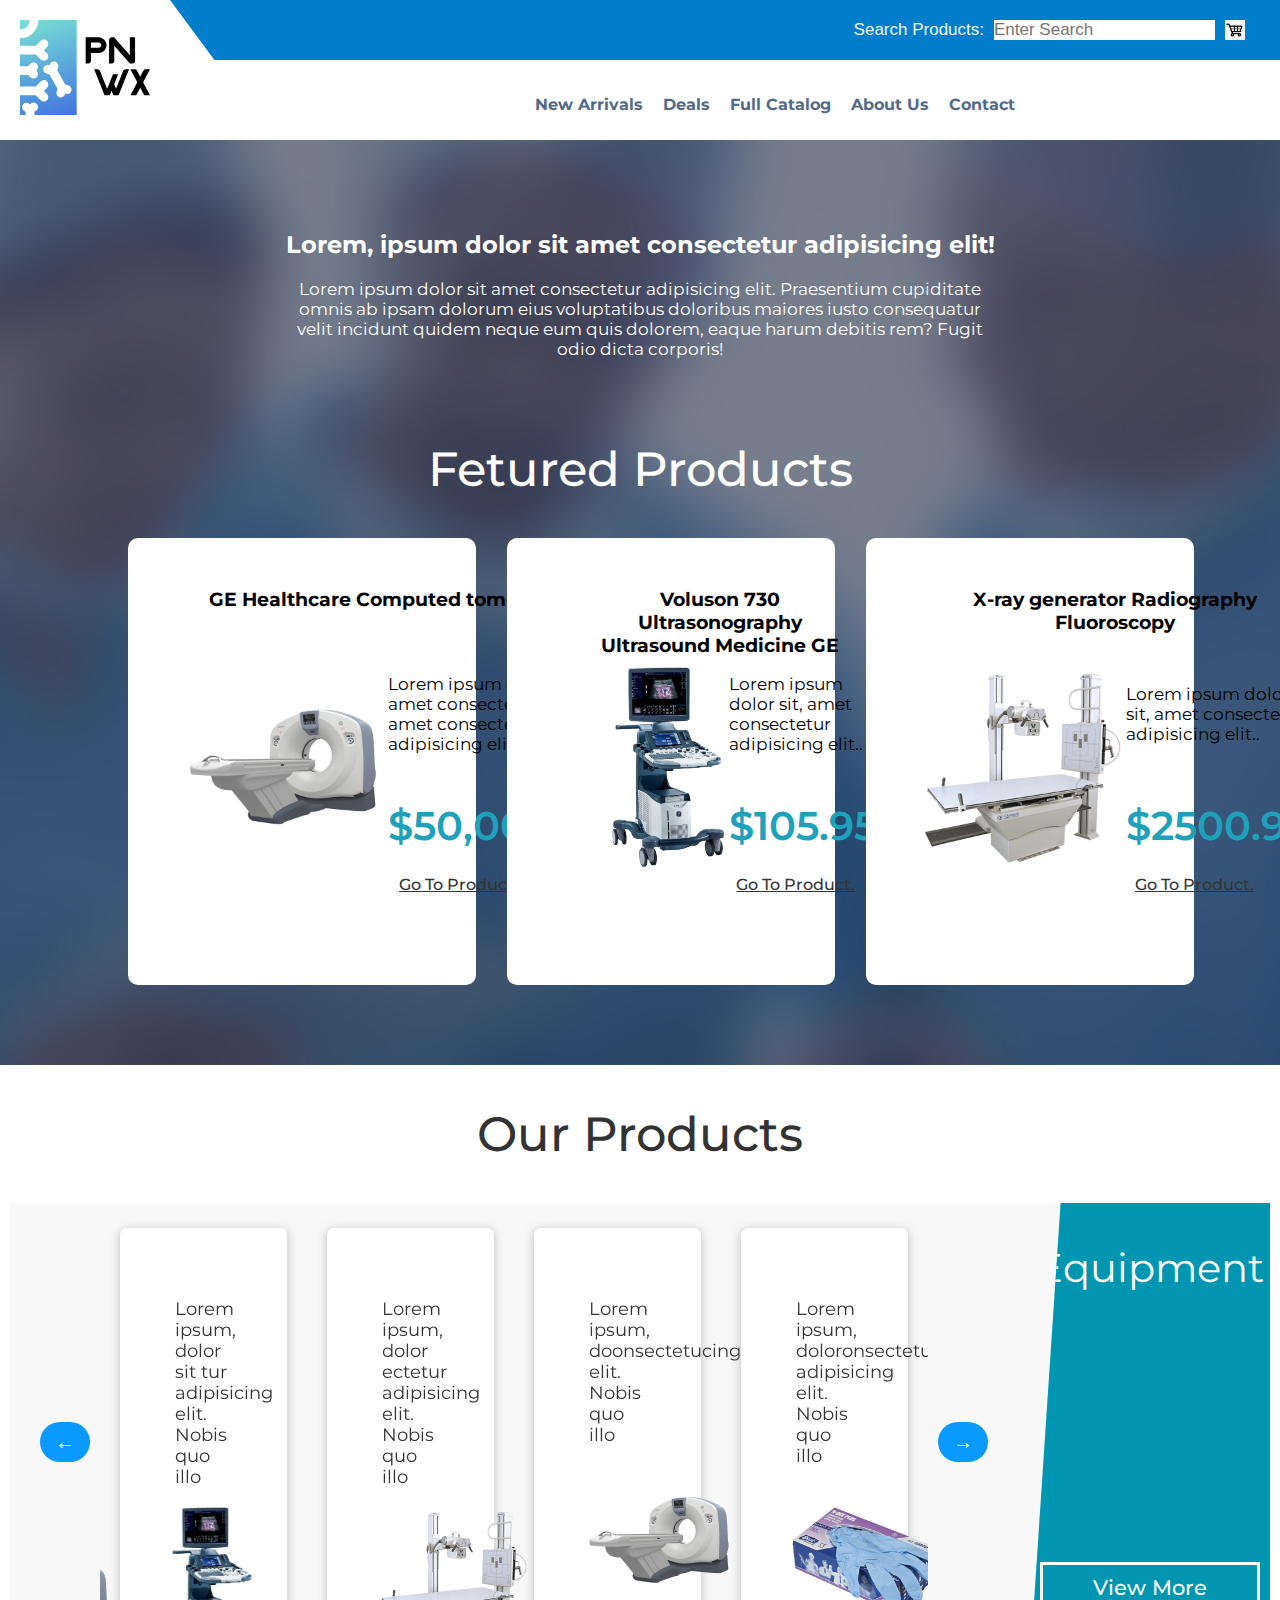
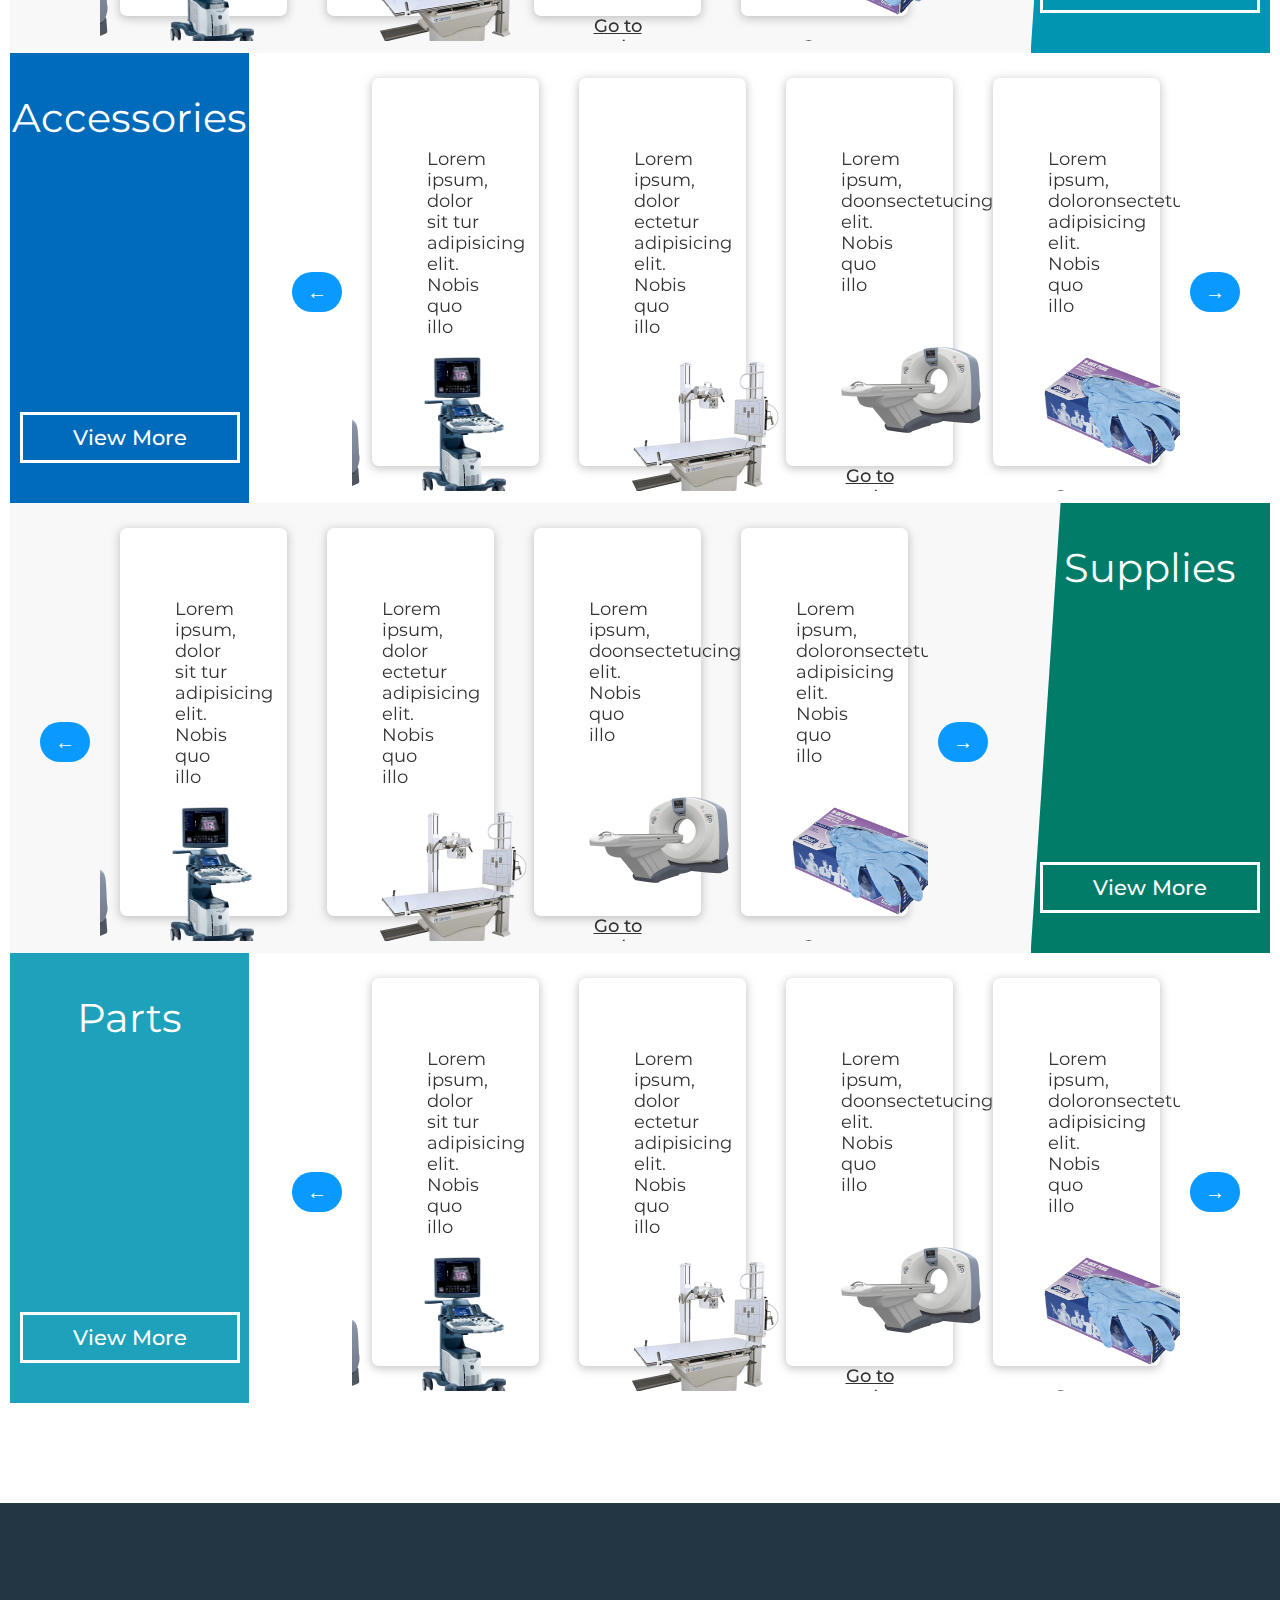
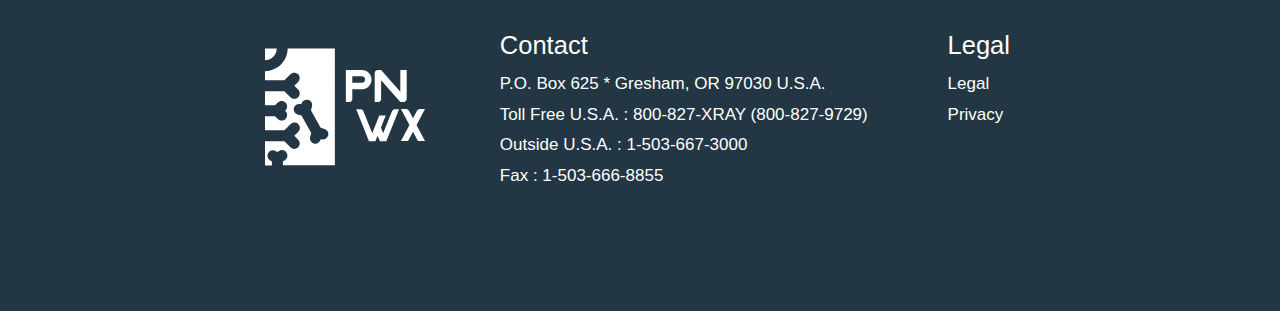
<file: index.html>
<!DOCTYPE html>
<html lang="en">

<head>
    <meta charset="UTF-8">
    <meta name="viewport" content="width=device-width, initial-scale=1.0">
    <meta http-equiv="X-UA-Compatible" content="ie=edge">
    <link rel="stylesheet" href="css/main.css">
    <link rel="stylesheet" type="text/css" href="css/slick.css"/>
    <title>PNWX Home Page</title>
</head>

<body>
    <div class="container">
        <!-- navigation -->
        <nav>
            <div class = "columnleft">

                <img class = "logo" src="assets/images/pnwx-logo.svg" alt="logo">
                

            </div>
            <div class = "columnright">
                <div class = "bluebar">

                    <p>Search Products: </p>
                    <input type="text" placeholder="Enter Search">
                    <button type = "button"> <img src = "assets/shopping.jpg" width="20px" height="20px"></button>

                </div>

                <div class = "links">
                    <ul class ="navlinks">
                        <li><a href="#">New Arrivals</a></li>
                        <li><a href="#">Deals</a></li>
                        <li><a href="#">Full Catalog</a></li>
                        <li><a href="#">About Us</a></li>
                        <li><a href="#">Contact</a></li>

                    </ul>
                </div>
            </div>
        </nav>

        <!-- Main content -->
        <main>
            <div class="hero-section">
                
                <div id="message">
                    <h1>Lorem, ipsum dolor sit amet consectetur adipisicing elit!</h1>
                    <p>Lorem ipsum dolor sit amet consectetur adipisicing elit. Praesentium cupiditate omnis ab ipsam dolorum eius voluptatibus doloribus maiores iusto consequatur velit incidunt quidem neque eum quis dolorem, eaque harum debitis rem?
                        Fugit odio dicta corporis!</p>
                </div>

                <h2 class="section-header">Fetured Products</h2>
                <div class="top-sellers">
                    
                    <div id="item1">
                        <h3 class="product_name">GE Healthcare Computed 
                                tomography</h3>
                        <img class="top-product" src="assets/images/product_img/pngguru.com (4).png" alt="top selling item of the week" >
                        <a class="ank" href="something">Go To Product.</a>
                        <p class="disc">Lorem ipsum dolor sit, amet consectetur adipiit, amet consectetur adipisicing elit..</p>
                        <span class="product-price-top">$50,000.95</span>
                    </div>
                    
                    <div id="item2">
                        <h3 class="product_name">Voluson 730 Ultrasonography 
                                Ultrasound Medicine GE</h3>
                        <img class="top-product" id="left-img" src="assets/images/product_img/pngguru.com (2).png" alt="top selling item of the week" >
                        <a class="ank" href="something">Go To Product.</a>
                        <p class="disc">Lorem ipsum dolor sit, amet consectetur adipisicing elit..</p>
                        <span class="product-price-top">$105.95</span>
                    </div>

                    <div id="item3">
                        <h3 class="product_name">X-ray generator Radiography 
                                Fluoroscopy</h3>
                        <img class="top-product" src="assets/images/product_img/pngguru.com (3).png" alt="top selling item of the week" >
                        <a class="ank" href="something">Go To Product.</a>
                        <p class="disc">Lorem ipsum dolor sit, amet consectetur adipisicing elit..</p>
                        <span class="product-price-top">$2500.95</span>
                    </div>
                </div>

            </div>
            
            <div class="product-section">
                    <h2 class="section-header">Our Products</h2>
                <!-- First row -->
                 <div class="product-rows p_row_dark">
                    <div class="slider_container">
                        <div class="items multiple-items">
                            <div class="product">
                                <p style="text-align: left"><strong>Lorem ipsum, dolor sit tur adipisicing elit. Nobis quo illo </strong> </p>
                                <img class="product-img" src="assets/images/product_img/pngguru.com (2).png" alt="product-image">
                                <a href="#">Go to product</a>
                                <span class="product-price">$105.95</span>
                            </div>
                            <div class="product">
                                <p style="text-align: left"><strong>Lorem ipsum, dolor ectetur adipisicing elit. Nobis quo illo </strong> </p>
                                <img class="product-img" src="assets/images/product_img/pngguru.com (3).png" alt="product-image">
                                <a href="#">Go to product</a>
                                <span class="product-price">$2500.95</span>
                            </div>
                            <div class="product">
                                <p style="text-align: left"><strong>Lorem ipsum, doonsectetucing elit. Nobis quo illo </strong> </p>
                                <img class="product-img" src="assets/images/product_img/pngguru.com (4).png" alt="product-image">
                                <a href="#">Go to product</a>
                                <span class="product-price">$50,000.95</span>
                            </div>
                            <div class="product">
                                <p style="text-align: left"><strong>Lorem ipsum, doloronsectetur adipisicing elit. Nobis quo illo </strong> </p>
                                <img class="product-img" src="assets/images/product_img/pngguru.com (7).png" alt="product-image">
                                <a href="#">Go to product</a>
                                <span class="product-price">$5,500.99</span>
                            </div>
                            <div class="product">
                                <p style="text-align: left"><strong>Lorem ipsum, dolor sit acing elit. Nobis quo illo </strong> </p>
                                <img class="product-img" src="assets/images/product_img/pngguru.com (2).png" alt="product-image">
                                <a href="#">Go to product</a>
                                <span class="product-price">$105.95</span>
                            </div>
                            <div class="product">
                                <p style="text-align: left"><strong>Lorem ipsum, dolor sit amer adipisicing elit. Nobis quo illo </strong> </p>
                                <img class="product-img" src="assets/images/product_img/pngguru.com (3).png" alt="product-image">
                                <a href="#">Go to product</a>
                                <span class="product-price">$2500.95</span>
                            </div>
                            <div class="product">
                                <p style="text-align: left"><strong>Lorem ipsum, dolor sit amet coicing elit. Nobis quo illo </strong> </p>
                                <img class="product-img" src="assets/images/product_img/pngguru.com (4).png" alt="product-image">
                                <a href="#">Go to product</a>
                                <span class="product-price">$50,000.95</s>
                            </div>
                        </div>
                    </div>
                    <div class="product-more-info color-1">
                        <span class="product-type-label">Equipment</span>
                        <a class="product-type-btn" href="#">View More</a>
                    </div>
                </div>
                              <!-- Second row -->
                <div class="product-rows p_row_light">
                    <div class="slider_container">
                        <div class="items multiple-items">
                            <div class="product">
                                <p style="text-align: left"><strong>Lorem ipsum, dolor sit tur adipisicing elit. Nobis quo illo </strong> </p>
                                <img class="product-img" src="assets/images/product_img/pngguru.com (2).png" alt="product-image">
                                <a href="#">Go to product</a>
                                <span class="product-price">$105.95</span>
                            </div>
                            <div class="product">
                                <p style="text-align: left"><strong>Lorem ipsum, dolor ectetur adipisicing elit. Nobis quo illo </strong> </p>
                                <img class="product-img" src="assets/images/product_img/pngguru.com (3).png" alt="product-image">
                                <a href="#">Go to product</a>
                                <span class="product-price">$2500.95</span>
                            </div>
                            <div class="product">
                                <p style="text-align: left"><strong>Lorem ipsum, doonsectetucing elit. Nobis quo illo </strong> </p>
                                <img class="product-img" src="assets/images/product_img/pngguru.com (4).png" alt="product-image">
                                <a href="#">Go to product</a>
                                <span class="product-price">$50,000.95</span>
                            </div>
                            <div class="product">
                                <p style="text-align: left"><strong>Lorem ipsum, doloronsectetur adipisicing elit. Nobis quo illo </strong> </p>
                                <img class="product-img" src="assets/images/product_img/pngguru.com (7).png" alt="product-image">
                                <a href="#">Go to product</a>
                                <span class="product-price">$5,500.99</span>
                            </div>
                            <div class="product">
                                <p style="text-align: left"><strong>Lorem ipsum, dolor sit acing elit. Nobis quo illo </strong> </p>
                                <img class="product-img" src="assets/images/product_img/pngguru.com (2).png" alt="product-image">
                                <a href="#">Go to product</a>
                                <span class="product-price">$105.95</span>
                            </div>
                            <div class="product">
                                <p style="text-align: left"><strong>Lorem ipsum, dolor sit amer adipisicing elit. Nobis quo illo </strong> </p>
                                <img class="product-img" src="assets/images/product_img/pngguru.com (3).png" alt="product-image">
                                <a href="#">Go to product</a>
                                <span class="product-price">$2500.95</span>
                            </div>
                            <div class="product">
                                <p style="text-align: left"><strong>Lorem ipsum, dolor sit amet coicing elit. Nobis quo illo </strong> </p>
                                <img class="product-img" src="assets/images/product_img/pngguru.com (4).png" alt="product-image">
                                <a href="#">Go to product</a>
                                <span class="product-price">$50,000.95</s>
                            </div>
                        </div>
                    </div>
                    <div class="product-more-info color-2">
                        <span class="product-type-label">Accessories</span>
                        <a class="product-type-btn" href="#">View More</a>
                    </div>
                </div>
                

                <!-- Third row -->
                 <div class="product-rows p_row_dark">
                    <div class="slider_container">
                        <div class="items multiple-items">
                            <div class="product">
                                <p style="text-align: left"><strong>Lorem ipsum, dolor sit tur adipisicing elit. Nobis quo illo </strong> </p>
                                <img class="product-img" src="assets/images/product_img/pngguru.com (2).png" alt="product-image">
                                <a href="#">Go to product</a>
                                <span class="product-price">$105.95</span>
                            </div>
                            <div class="product">
                                <p style="text-align: left"><strong>Lorem ipsum, dolor ectetur adipisicing elit. Nobis quo illo </strong> </p>
                                <img class="product-img" src="assets/images/product_img/pngguru.com (3).png" alt="product-image">
                                <a href="#">Go to product</a>
                                <span class="product-price">$2500.95</span>
                            </div>
                            <div class="product">
                                <p style="text-align: left"><strong>Lorem ipsum, doonsectetucing elit. Nobis quo illo </strong> </p>
                                <img class="product-img" src="assets/images/product_img/pngguru.com (4).png" alt="product-image">
                                <a href="#">Go to product</a>
                                <span class="product-price">$50,000.95</span>
                            </div>
                            <div class="product">
                                <p style="text-align: left"><strong>Lorem ipsum, doloronsectetur adipisicing elit. Nobis quo illo </strong> </p>
                                <img class="product-img" src="assets/images/product_img/pngguru.com (7).png" alt="product-image">
                                <a href="#">Go to product</a>
                                <span class="product-price">$5,500.99</span>
                            </div>
                            <div class="product">
                                <p style="text-align: left"><strong>Lorem ipsum, dolor sit acing elit. Nobis quo illo </strong> </p>
                                <img class="product-img" src="assets/images/product_img/pngguru.com (2).png" alt="product-image">
                                <a href="#">Go to product</a>
                                <span class="product-price">$105.95</span>
                            </div>
                            <div class="product">
                                <p style="text-align: left"><strong>Lorem ipsum, dolor sit amer adipisicing elit. Nobis quo illo </strong> </p>
                                <img class="product-img" src="assets/images/product_img/pngguru.com (3).png" alt="product-image">
                                <a href="#">Go to product</a>
                                <span class="product-price">$2500.95</span>
                            </div>
                            <div class="product">
                                <p style="text-align: left"><strong>Lorem ipsum, dolor sit amet coicing elit. Nobis quo illo </strong> </p>
                                <img class="product-img" src="assets/images/product_img/pngguru.com (4).png" alt="product-image">
                                <a href="#">Go to product</a>
                                <span class="product-price">$50,000.95</s>
                            </div>
                        </div>
                    </div>
                    <div class="product-more-info color-3">
                        <span class="product-type-label">Supplies</span>
                        <a class="product-type-btn" href="#">View More</a>
                    </div>
                </div>

                <!-- Fourth row row -->
                <div class="product-rows p_row_light">
                    <div class="slider_container">
                        <div class="items multiple-items">
                            <div class="product">
                                <p style="text-align: left"><strong>Lorem ipsum, dolor sit tur adipisicing elit. Nobis quo illo </strong> </p>
                                <img class="product-img" src="assets/images/product_img/pngguru.com (2).png" alt="product-image">
                                <a href="#">Go to product</a>
                                <span class="product-price">$105.95</span>
                            </div>
                            <div class="product">
                                <p style="text-align: left"><strong>Lorem ipsum, dolor ectetur adipisicing elit. Nobis quo illo </strong> </p>
                                <img class="product-img" src="assets/images/product_img/pngguru.com (3).png" alt="product-image">
                                <a href="#">Go to product</a>
                                <span class="product-price">$2500.95</span>
                            </div>
                            <div class="product">
                                <p style="text-align: left"><strong>Lorem ipsum, doonsectetucing elit. Nobis quo illo </strong> </p>
                                <img class="product-img" src="assets/images/product_img/pngguru.com (4).png" alt="product-image">
                                <a href="#">Go to product</a>
                                <span class="product-price">$50,000.95</span>
                            </div>
                            <div class="product">
                                <p style="text-align: left"><strong>Lorem ipsum, doloronsectetur adipisicing elit. Nobis quo illo </strong> </p>
                                <img class="product-img" src="assets/images/product_img/pngguru.com (7).png" alt="product-image">
                                <a href="#">Go to product</a>
                                <span class="product-price">$5,500.99</span>
                            </div>
                            <div class="product">
                                <p style="text-align: left"><strong>Lorem ipsum, dolor sit acing elit. Nobis quo illo </strong> </p>
                                <img class="product-img" src="assets/images/product_img/pngguru.com (2).png" alt="product-image">
                                <a href="#">Go to product</a>
                                <span class="product-price">$105.95</span>
                            </div>
                            <div class="product">
                                <p style="text-align: left"><strong>Lorem ipsum, dolor sit amer adipisicing elit. Nobis quo illo </strong> </p>
                                <img class="product-img" src="assets/images/product_img/pngguru.com (3).png" alt="product-image">
                                <a href="#">Go to product</a>
                                <span class="product-price">$2500.95</span>
                            </div>
                            <div class="product">
                                <p style="text-align: left"><strong>Lorem ipsum, dolor sit amet coicing elit. Nobis quo illo </strong> </p>
                                <img class="product-img" src="assets/images/product_img/pngguru.com (4).png" alt="product-image">
                                <a href="#">Go to product</a>
                                <span class="product-price">$50,000.95</s>
                            </div>
                        </div>
                    </div>
                    <div class="product-more-info color-4">
                        <span class="product-type-label">Parts</span>
                        <a class="product-type-btn" href="#">View More</a>
                    </div>
        
            </div>
        </main>
    </div>
    <!-- Footer content goes here -->
    <footer>
        <div class="footer-content">
            <img class="footer-logo" src="assets/images/logo-footer.svg" alt="footer logo">
            <p>
                <span class="footer-header" >Contact</span> <br>
                P.O. Box 625 * Gresham, OR 97030 U.S.A. <br>
                Toll Free U.S.A. : 800-827-XRAY (800-827-9729) <br>
                Outside U.S.A. : 1-503-667-3000 <br>
                Fax :	1-503-666-8855
            </p>
            <p>
                <span class="footer-header" >Legal</span> <br>
                <a href="#">Legal</a> <br>
                <a href="#">Privacy</a>
            </p>
        </div>
    </footer>
    <script type="text/javascript" src="//code.jquery.com/jquery-1.11.0.min.js"></script>
    <script type="text/javascript" src="js/slick.min.js"></script>
    <script src="js/main.js"></script>
</body>

</html>
</file>
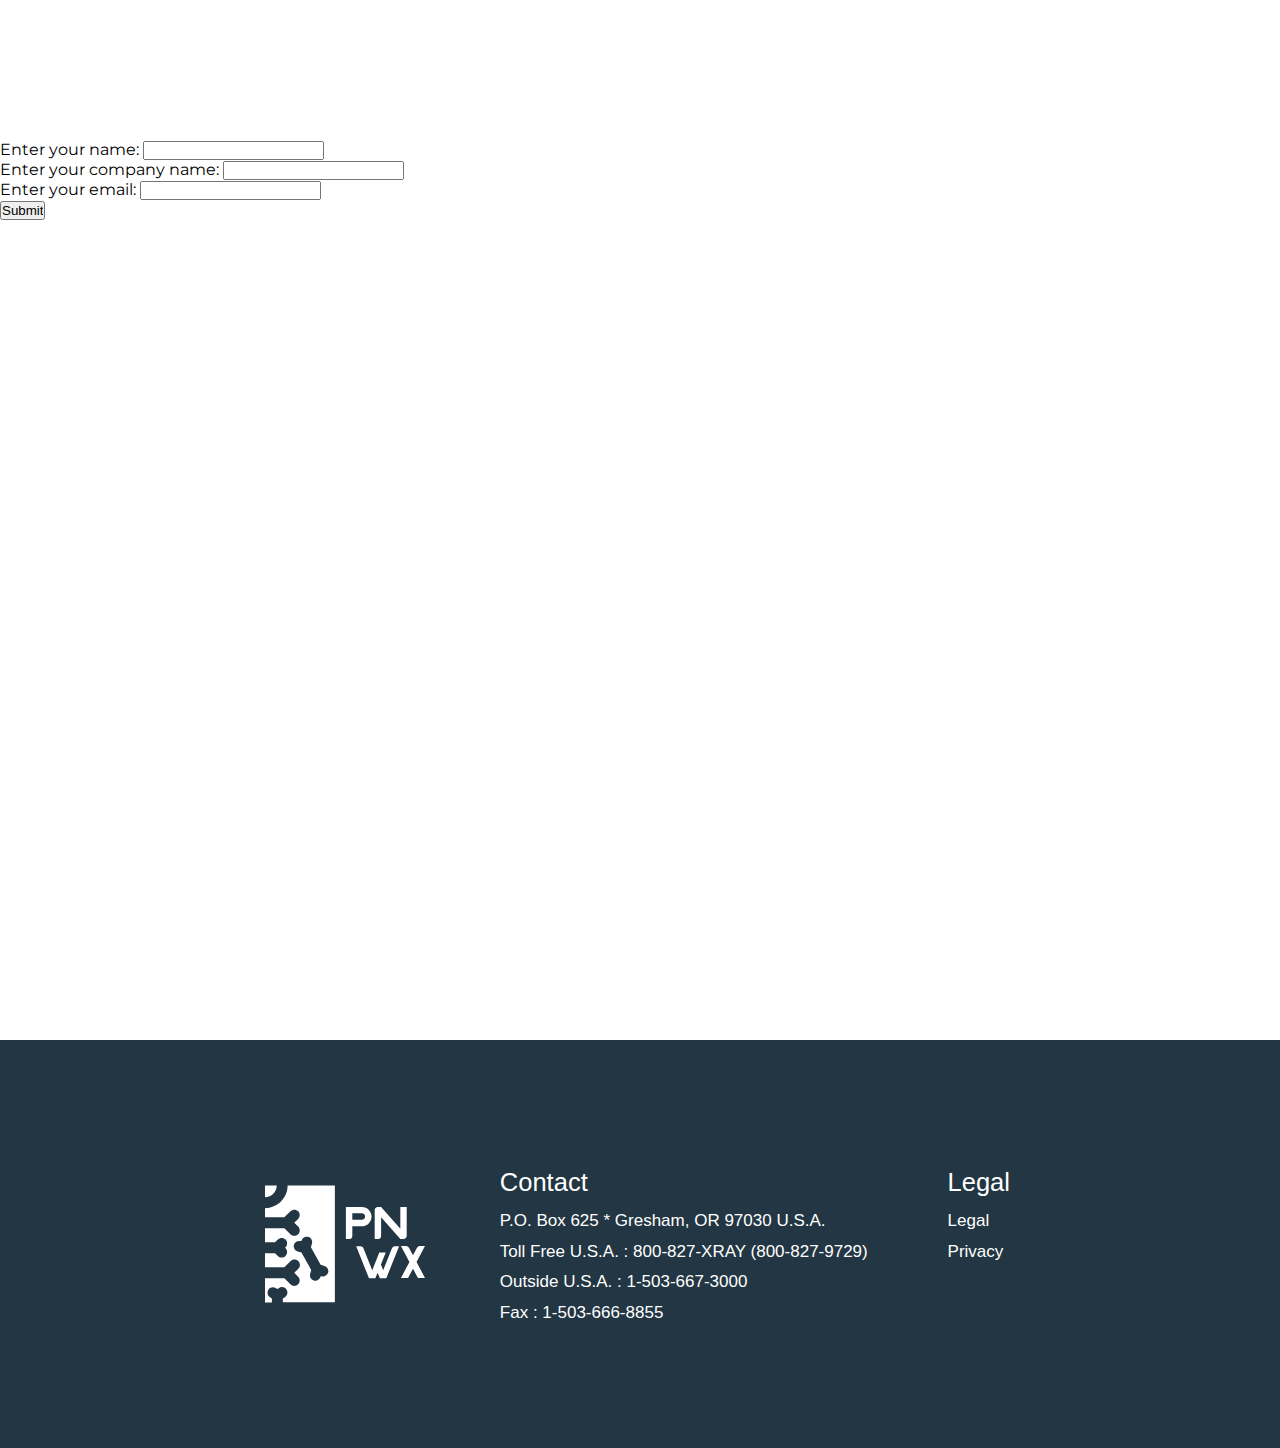
<file: contact.html>
<!DOCTYPE html>
<html lang="en">

<head>
    <meta charset="UTF-8">
    <meta name="viewport" content="width=device-width, initial-scale=1.0">
    <meta http-equiv="X-UA-Compatible" content="ie=edge">
    <link rel="stylesheet" href="css/main.css">
    <link rel="stylesheet" type="text/css" href="css/slick.css"/>
    <title>PNWX | Contact</title>
</head>

<body>
    <div class="container">
        <!-- navigation -->
        <nav>

        </nav>

        <!-- Main content -->
        <main>
            <form action="" method="get" class="contact-form">
                <div class="form-example">
                    <label for="name">Enter your name: </label>
                    <input type="text" name="name" id="name" required>
                </div>
                <div class="form-example">
                    <label for="name">Enter your company name: </label>
                    <input type="text" name="company" id="company" required>
                </div>
                <div class="form-example">
                    <label for="email">Enter your email: </label>
                    <input type="email" name="email" id="email" required>
                </div>
                <div class="form-example">
                    <input type="submit" value="Submit">
                </div>
              </form>
        </main>
    </div>
    <!-- Footer content goes here -->
    <footer>
        <div class="footer-content">
            <img class="footer-logo" src="assets/images/logo-footer.svg" alt="footer logo">
            <p>
                <span class="footer-header" >Contact</span> <br>
                P.O. Box 625 * Gresham, OR 97030 U.S.A. <br>
                Toll Free U.S.A. : 800-827-XRAY (800-827-9729) <br>
                Outside U.S.A. : 1-503-667-3000 <br>
                Fax :	1-503-666-8855
            </p>
            <p>
                <span class="footer-header" >Legal</span> <br>
                <a href="#">Legal</a> <br>
                <a href="#">Privacy</a>
            </p>
        </div>
    </footer>
    <script type="text/javascript" src="//code.jquery.com/jquery-1.11.0.min.js"></script>
    <script type="text/javascript" src="js/slick.min.js"></script>
    <script src="js/main.js"></script>
</body>

</html>
</file>
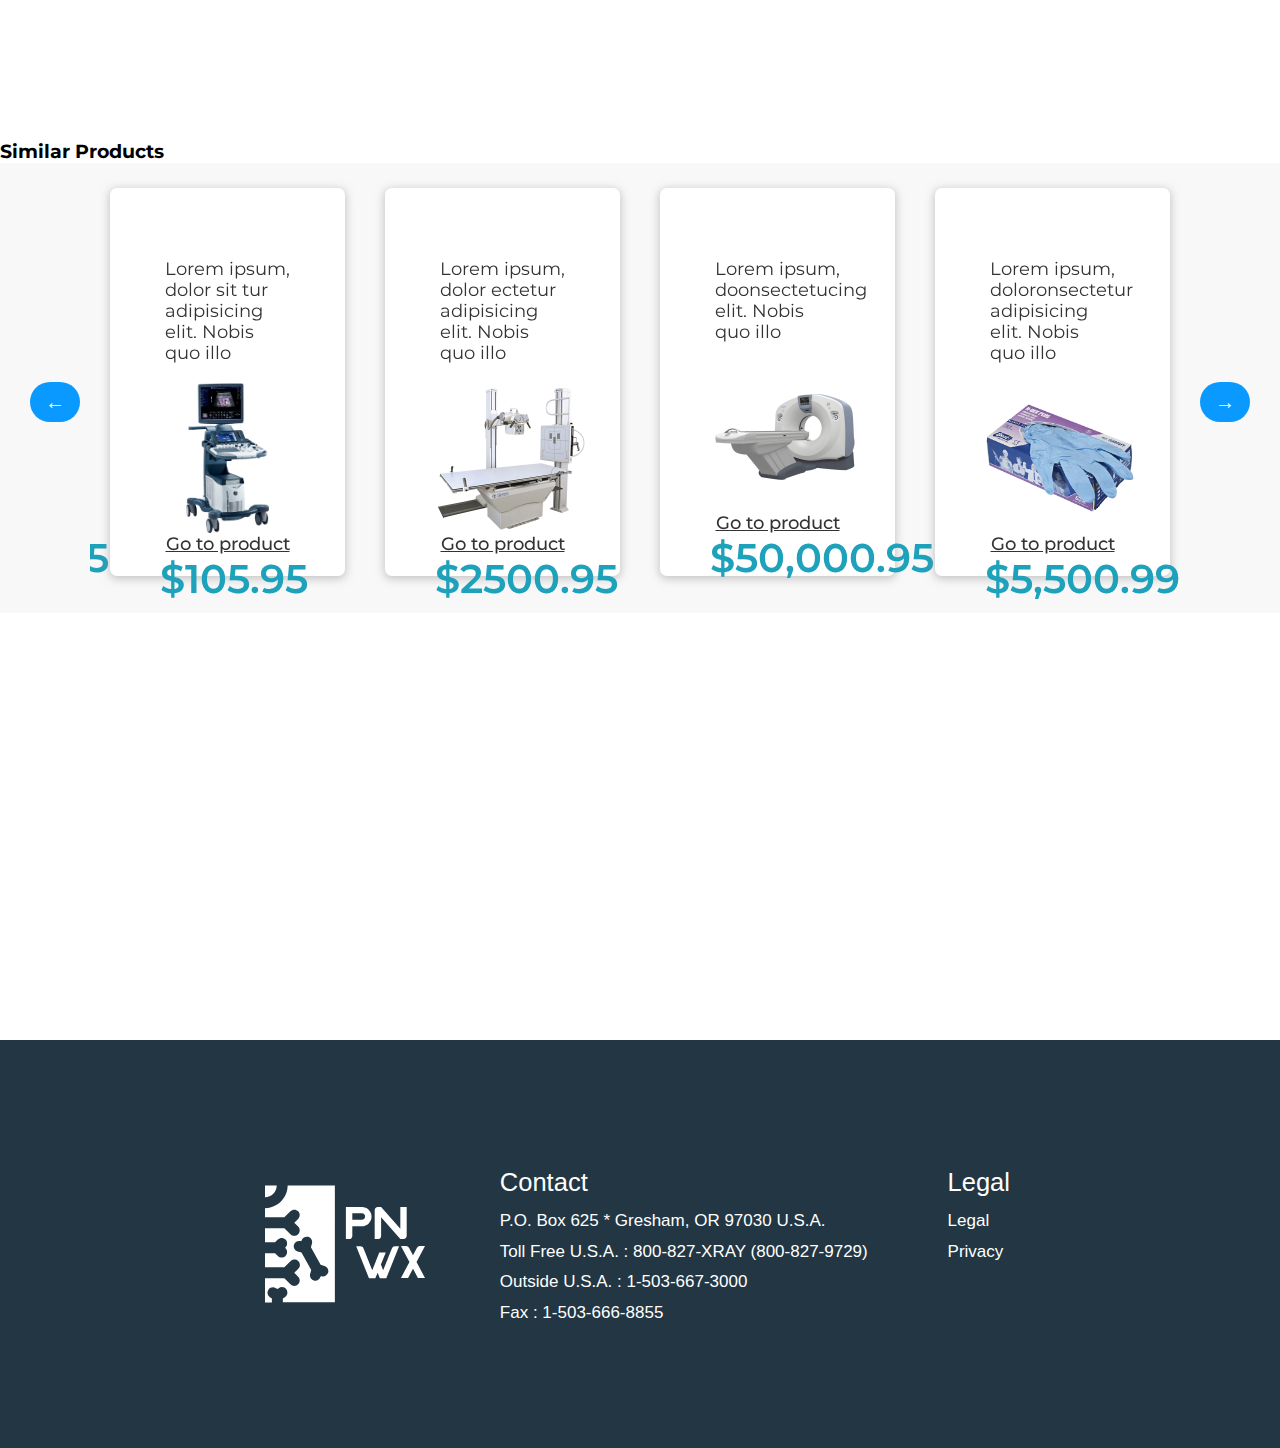
<file: products/product-1.html>
<!DOCTYPE html>
<html lang="en">

<head>
    <meta charset="UTF-8">
    <meta name="viewport" content="width=device-width, initial-scale=1.0">
    <meta http-equiv="X-UA-Compatible" content="ie=edge">
    <link rel="stylesheet" href="../css/main.css">
    <link rel="stylesheet" type="text/css" href="../css/slick.css"/>
    <title>PNWX Home Page</title>
</head>

<body>
    <div class="container">
        <!-- navigation -->
        <nav>

        </nav>

        <!-- Main content -->
        <main>
            <h3>Similar Products</h3>
            <div class="product-rows p_row_dark">
                <div class="slider_container prod-page">
                    <div class="items multiple-items">
                        <div class="product">
                            <p style="text-align: left"><strong>Lorem ipsum, dolor sit tur adipisicing elit. Nobis quo illo </strong> </p>
                            <img class="product-img" src="../assets/images/product_img/pngguru.com (2).png" alt="product-image">
                            <a href="#">Go to product</a>
                            <span class="product-price">$105.95</span>
                        </div>
                        <div class="product">
                            <p style="text-align: left"><strong>Lorem ipsum, dolor ectetur adipisicing elit. Nobis quo illo </strong> </p>
                            <img class="product-img" src="../assets/images/product_img/pngguru.com (3).png" alt="product-image">
                            <a href="#">Go to product</a>
                            <span class="product-price">$2500.95</span>
                        </div>
                        <div class="product">
                            <p style="text-align: left"><strong>Lorem ipsum, doonsectetucing elit. Nobis quo illo </strong> </p>
                            <img class="product-img" src="../assets/images/product_img/pngguru.com (4).png" alt="product-image">
                            <a href="#">Go to product</a>
                            <span class="product-price">$50,000.95</span>
                        </div>
                        <div class="product">
                            <p style="text-align: left"><strong>Lorem ipsum, doloronsectetur adipisicing elit. Nobis quo illo </strong> </p>
                            <img class="product-img" src="../assets/images/product_img/pngguru.com (7).png" alt="product-image">
                            <a href="#">Go to product</a>
                            <span class="product-price">$5,500.99</span>
                        </div>
                        <div class="product">
                            <p style="text-align: left"><strong>Lorem ipsum, dolor sit acing elit. Nobis quo illo </strong> </p>
                            <img class="product-img" src="../assets/images/product_img/pngguru.com (2).png" alt="product-image">
                            <a href="#">Go to product</a>
                            <span class="product-price">$105.95</span>
                        </div>
                        <div class="product">
                            <p style="text-align: left"><strong>Lorem ipsum, dolor sit amer adipisicing elit. Nobis quo illo </strong> </p>
                            <img class="product-img" src="../assets/images/product_img/pngguru.com (3).png" alt="product-image">
                            <a href="#">Go to product</a>
                            <span class="product-price">$2500.95</span>
                        </div>
                        <div class="product">
                            <p style="text-align: left"><strong>Lorem ipsum, dolor sit amet coicing elit. Nobis quo illo </strong> </p>
                            <img class="product-img" src="../assets/images/product_img/pngguru.com (4).png" alt="product-image">
                            <a href="#">Go to product</a>
                            <span class="product-price">$50,000.95</s>
                        </div>
                    </div>
                </div>
            </div>
        </main>
    </div>
    <!-- Footer content goes here -->
    <footer>
        <div class="footer-content">
            <img class="footer-logo" src="../assets/images/logo-footer.svg" alt="footer logo">
            <p>
                <span class="footer-header" >Contact</span> <br>
                P.O. Box 625 * Gresham, OR 97030 U.S.A. <br>
                Toll Free U.S.A. : 800-827-XRAY (800-827-9729) <br>
                Outside U.S.A. : 1-503-667-3000 <br>
                Fax :	1-503-666-8855
            </p>
            <p>
                <span class="footer-header" >Legal</span> <br>
                <a href="#">Legal</a> <br>
                <a href="#">Privacy</a>
            </p>
        </div>
    </footer>
    <script type="text/javascript" src="//code.jquery.com/jquery-1.11.0.min.js"></script>
    <script type="text/javascript" src="../js/slick.min.js"></script>
    <script src="../js/main.js"></script>
</body>

</html>
</file>
<file: css/main.css>
@import url('https://fonts.googleapis.com/css2?family=Montserrat:ital,wght@0,200;0,300;0,400;0,500;0,600;0,700;1,300&display=swap');

/* CSS reset */

* {
    margin: 0;
    padding: 0;
    box-sizing: border-box;
}

body {
    font-family: Arial, Helvetica, sans-serif;
}

.container {
    max-width: 2000px;
    height: inherit;
    margin: auto;
}


/* navigation styling rules*/

nav {
    width: 100%;
    height: 140px;
    display: flex;
}

.logo {
    width: 130px;
    height: auto;
}

.navlinks{
    display: flex;
    flex-direction: row;
    /* justify-content: center; */
    margin-left: 32%;
    list-style-type: none;
    padding-top: 35px;
}

.navlinks li {
    margin: 0 10px;
}

.navlinks a{
    text-decoration: none;
    color: #526a89;
    font-family: 'Montserrat', sans-serif;
    font-weight: 700;
}

.bluebar{
    color: #F8F8F8;
    background-color: #007ecc;
    height: 60px;
    width: 100%;
    padding: 0 30px;
    -webkit-clip-path: polygon(0 0, 100% 0, 100% 100%, 4% 100%);
    clip-path: polygon(0 0, 100% 0, 100% 100%, 4% 100%);
    display: flex;
    flex-direction: row;
    justify-content: flex-end;
}

.bluebar input, p, button{
    margin: 20px 5px;
    font-size: 17px;
    border: none;
}

.columnright{
    width: 100%;
}

.columnleft{
    margin: 20px 20px;
}


/* main styling rules*/

main {
    min-height: 100vh;
    width: 100%;
    font-family: 'Montserrat', sans-serif;
}

.hero-section {
    background-image: url("../assets/RIA_FEATURE_79_B.jpg");
    background-position-x: center;
    background-size: cover;
    height: auto;
    padding: 80px 10%;
    width: 100%;
}

#message {
    text-align: left;
    color: white;
    margin-bottom: 1em;
    padding: 10px 15% 45px;
}

#message h1 {
    font-size: 1.5em;
}

.hero-section h2 {
    color: #FFFFFF;
}

/* the board for the top selling items */

.top-sellers {
    display: grid;
    grid-template-columns: 34% 32% 32%;
    grid-gap: 31px;
}

.top-sellers > div{
    background-color: white;
    border-radius: 10px;
    height: auto;
    padding: 0 40px 50px;
}
/* elements within the items containers */

/* 
.top{
    grid-area: price;
    margin-top: 40px;
} */

.ank {
    grid-area: ank;
    font-weight: 500;
    color: #333;
}


/* the image configurations */
.top-product {
    height: 200px;
    width: auto;
    grid-area: img;
}

.product_name {
    grid-area: name;
    text-align: center;
    margin: 20px 0 5px;
    padding: 0 20px;
}

.disc {
    grid-area: words;
    margin: auto;
}

/* the top 3 items */
#item1{
    display: grid;
    grid-gap: 5px;
    grid-template-columns: repeat(2,1fr);
    grid-template-rows: repeat(6,1fr);
    grid-template-areas: 'name name'
                         'words words'
                         'img img'
                         'img img' 
                         'price price'
                         'ank ank';
}
#item2{
    /*futhere adjustments to grid needed :: make placement allignment dynamic. */
    display: grid;
    grid-gap: 5px;
    grid-template-columns: repeat(2,1fr);
    grid-template-rows: repeat(6,1fr);
    grid-template-areas: 'name name'
                         'words words'
                         'img img'
                         'img img' 
                         'price price'
                         'ank ank';
}
#item3{
    display: grid;
    grid-gap: 5px;
    grid-template-columns: repeat(2,1fr);
    grid-template-rows: repeat(6,1fr);
    grid-template-areas: 'name name'
                         'words words'
                         'img img'
                         'img img' 
                         'price price'
                         'ank ank';
}
/* dynamic sceen  hero section */
@media screen and (min-width: 760px){
  
    #message {
        text-align: center;
        color: white;
        margin-bottom: 1em;
    }
    /* the board for the top selling items */

    .top-sellers > div{
        background-color: white;
        border-style: ridge white;
        border-radius: 10px;
        padding: 30px 55px 26px;
    }
    
    /* elements within the items containers */
    .ank {
        grid-area: ank;
        margin: 10px 5%
    }

    /* the image configurations */
    .top-product {
        height: 200px;
        width: auto;
        grid-area: img;
    }

    .product-price-top {
        grid-area: price;
        margin-top: 35px
    }

    .disc {
        grid-area: words;
        margin: auto;
    }
    
    /* the top 3 items */
    #item1{
        display: grid;
        grid-gap: 5px;
        grid-template-columns: repeat(2,1fr);
        grid-template-rows: 1fr 1fr 1fr 1fr;
        grid-template-areas: 'name name'
                            'img words'
                            'img price' 
                            'img ank';
    }
    #item2{
        /*futhere adjustments to grid needed :: make placement allignment dynamic. */
        display: grid;
        grid-gap: 5px;
        grid-template-columns: repeat(2,1fr);
        grid-template-rows: 1fr 1fr 1fr 1fr;
        grid-template-areas: 'name name'
                            'img words' 
                            'img price'
                            'img ank';
    }
    #item3{
        display: grid;
        grid-gap: 5px;
        grid-template-columns: repeat(2,1fr);
        grid-template-rows: 1fr 1fr 1fr 1fr;
        grid-template-areas: 'name name'
                            'img words'
                            'img price' 
                            'img ank';
    }

    #left-img {
        margin-left: 50px;
    }

}

.product-section {
    min-height: 100vh;
    width: 100%;
    padding: 40px 10px 100px;
    display: flex;
    flex-direction: column;
}

.section-header {
    font-size: 3em;
    font-weight: 500;
    color: #333;
    margin-bottom: 40px;
    text-align: center;
}

.product-rows {
    height: auto;
    width: 100%;
    display: flex;
    flex-direction: row;
    align-items: center;
    justify-items: baseline;
}


.product-contain {
    width: 100%;
    margin: 0 100px;
    display: flex;
    flex-direction: row;
    justify-content: space-between;
}

.product-type-label {
    font-size: 2.5em;
    font-weight: 400;
    color: #FFFFFF;
}

.product-type-btn {
    color: #FFFFFF;
    border: #FFFFFF solid 3px;
    text-decoration: none;
    padding: 10px 50px;
    font-size: 1.3em;
    font-weight: 500;
}


.product-type-btn:hover {
    color: #333;
    background-color: #FFFFFF;
    transition: .25s;
}

.product {
    padding: 50px;
    text-align: center;
    display: flex;
    flex-direction: column;
    justify-content: space-around;
    height: 388px;
    width: 350px;
    background-color: #ffffff;
    border-radius: 7px;
    -webkit-box-shadow: 0px 2px 9px 1px rgba(148,148,148,.5);
    -moz-box-shadow: 0px 2px 9px 1px rgba(148,148,148,.5);
    box-shadow: 0px 2px 9px 1px rgba(148,148,148,.5);
}

.product p {
    font-size: 1.1em;
    font-weight: 300;
    color: #333;
}

.product a {
    font-size: 1.1em;
    font-weight: 500;
    color: #333;
}

.product-more-info {
    height: 450px;
    width: 480px;
    display: flex;
    flex-direction: column;
    justify-content: space-between;
    align-items: center;
    padding: 40px 0;
}

.p_row_dark .product-more-info {
    -webkit-clip-path: polygon(25px 0, 100% 0, 100% 100%, 0% 100%);
    clip-path: polygon(30px 0, 100% 0, 100% 100%, 0% 100%);
    margin-left: 1%;
}

.p_row_light .product-more-info {
    -webkit-clip-path: polygon(0 0, 300px 0, 100% 100%, 0% 100%);
    clip-path: polygon(0 0, 325px 0, 100% 100%, 0% 100%);
    margin-right: 1%;
}

.product-section .color-1 {
    background-color: #0096B2;
}

.product-section .color-2 {
    background-color: #006BBA;
}

.product-section .color-3 {
    background-color: #007C69;
}

.product-section .color-4 {
    background-color: #1EA1BA;
}

.p_row_light {
    background-color: #FFFFFF;
    flex-direction: row-reverse;
}

.p_row_dark {
    background-color: #F8F8F8;
}

.product-img {
    height: 150px;
    margin: 20px 0;
    width: auto;
    margin: auto;
}
/* Slider Rules */

.slider_container {
    width: 80%;
    height: 450px;
    display: flex;
    flex-direction: column;
    /* margin: auto; */
    /* border: solid 5px #000; */
    left: 50px;
}

.prod-page {
    margin: auto;
    width: 100%;

}

.items {
    padding: 0 90px;
}

.slider_container .product {
    height: 388px;
    width: 400px;
}


.slider_container .product{
    margin: 25px 20px;
}

.slick-initialized .slick-slide {
    display: flex;
}

.product-price,
.product-price-top {
    font-weight: 600;
    font-size: 2.5em;
    color: #1EA1BA;
}




@media screen and (max-width: 2025px){
    .product-contain {
        margin: 0 15px;
    }
}

/* footer styling rules */
footer {
    background-color: #223643;
    height: auto;
    width: 100%;
    padding: 100px;
}

footer a,
footer p,
footer span {
    color: #FFFF;
    text-decoration: none;
    line-height: 1.8em;
    font-weight: 100;
}

footer a:hover {
    text-decoration: underline;
}

.footer-content {
    display: flex;
    flex-direction: row;
    justify-content: space-between;
    justify-items: center;
    max-width: 750px;
    height: auto;
    margin: auto;
    flex-flow: wrap;
}

.footer-header {
    font-size: 1.5em;
}

.footer-logo {
    width: 10em;
}
</file>
